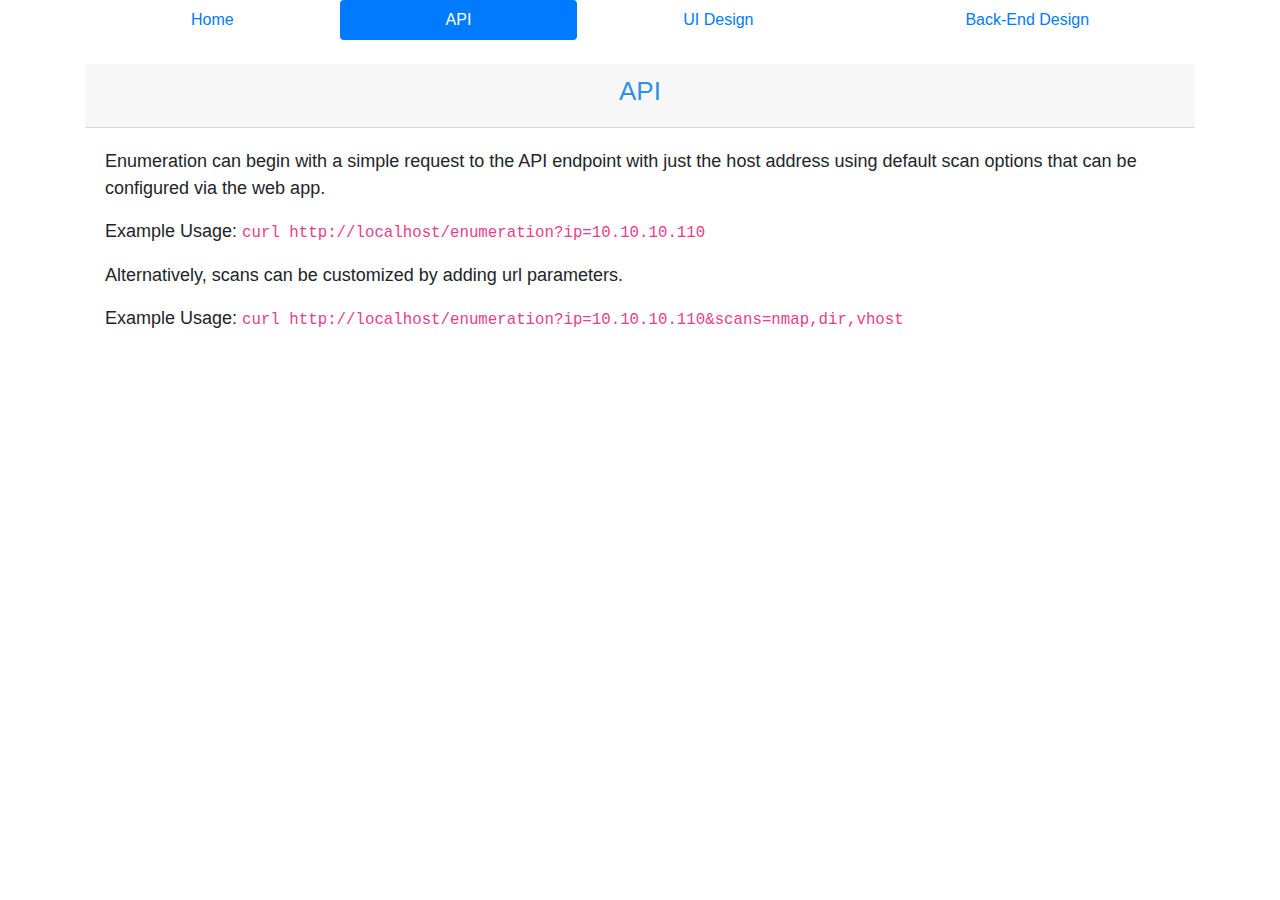
<file: api.html>
<!DOCTYPE html>

<html lang="en">
    <head>
        <link href="https://stackpath.bootstrapcdn.com/bootstrap/4.5.0/css/bootstrap.min.css" rel="stylesheet">
        <link href="styles.css" rel="stylesheet">
        <title>SPRAK - API</title>
    </head>
    <body>
        <div class="container">
            <nav>
                <ul class="nav nav-pills nav-fill">
                    <li role="presentation" class="nav-item"><a class="nav-link" href="index.html">Home</a></li>
                    <li role="presentation" class="nav-item"><a class="nav-link active" href="api.html">API</a></li>
                    <li role="presentation" class="nav-item"><a class="nav-link" href="uidesign.html">UI Design</a></li>
                    <li role="presentation" class="nav-item"><a class="nav-link" href="backend.html">Back-End Design</a></li>
                </ul>
            </nav>
            <br />
            <div class="card-header"><h1>API</h1></div>
            <div class="card-body">
                <p>Enumeration can begin with a simple request to the API endpoint with just the host address 
                    using default scan options that can be configured via the web app.</p>
                
                <p>Example Usage:
                <code>curl http://localhost/enumeration?ip=10.10.10.110</code></p>
                <p>Alternatively, scans can be customized by adding url parameters.</p>
                <p>Example Usage:
                <code>curl http://localhost/enumeration?ip=10.10.10.110&scans=nmap,dir,vhost</code></p>
            </div>
        </div>
    </body>
</html>
</file>
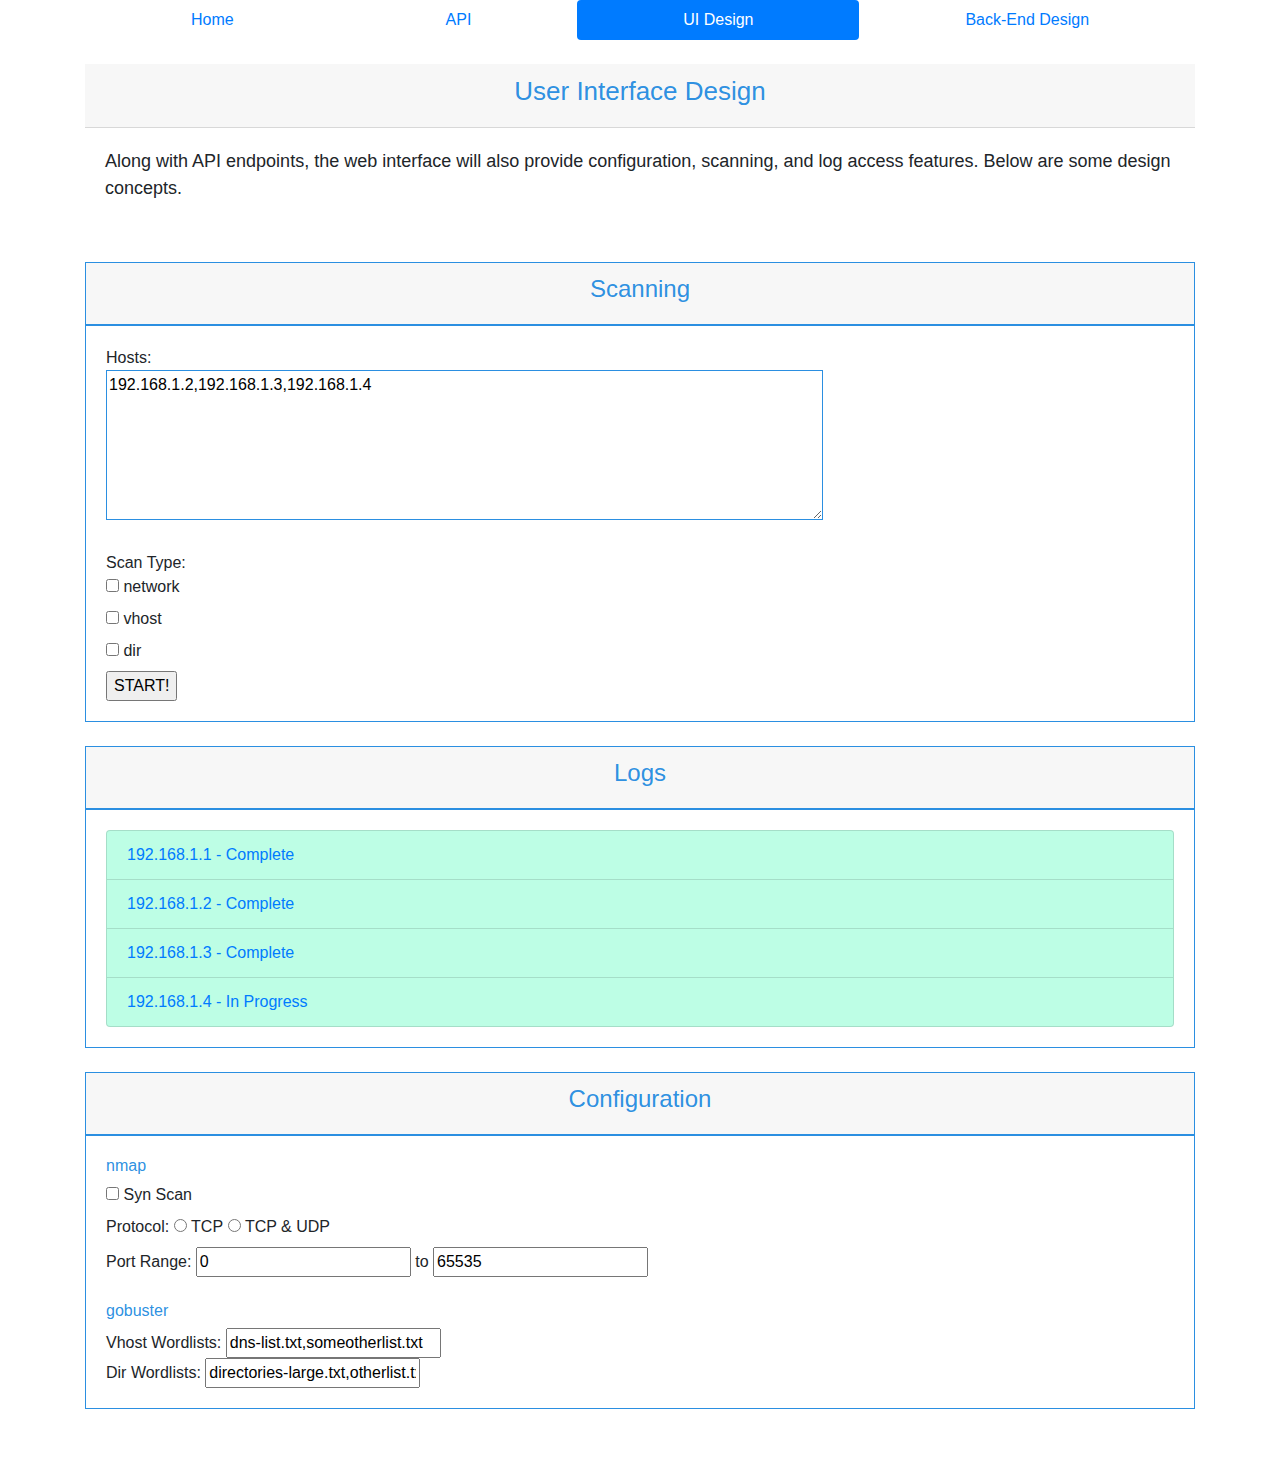
<file: uidesign.html>
<!DOCTYPE html>

<html lang="en">
    <head>
        <link href="https://stackpath.bootstrapcdn.com/bootstrap/4.5.0/css/bootstrap.min.css" rel="stylesheet">
        <link href="styles.css" rel="stylesheet">
        <title>SPRAK - UI Design</title>
    </head>
    <body>
        <div class="container">
            <nav>
                <ul class="nav nav-pills nav-fill">
                    <li role="presentation" class="nav-item"><a class="nav-link" href="index.html">Home</a></li>
                    <li role="presentation" class="nav-item"><a class="nav-link" href="api.html">API</a></li>
                    <li role="presentation" class="nav-item"><a class="nav-link active" href="uidesign.html">UI Design</a></li>
                    <li role="presentation" class="nav-item"><a class="nav-link" href="backend.html">Back-End Design</a></li>
                </ul>
            </nav>
            <br />
            <div class="card-header"><h1>User Interface Design</h1></div>
            <div class="card-body">
                <p>Along with API endpoints, the web interface will also provide configuration, scanning, and log access features.
                    Below are some design concepts.
                </p>
            </div>
            <br />
            <div class="card-header ui-header"><h2>Scanning</h2></div>
            <div class="card-body ui-card">
                <form onsubmit="addLog(); return false;">
                    Hosts:
                    <br />
                    <textarea rows="6" cols="75">192.168.1.2,192.168.1.3,192.168.1.4</textarea>
                    <br /><br />
                    Scan Type:
                    <br />
                    <input type="checkbox" id="network" name="network" value="true">
                    <label for="network">network</label><br />
                    <input type="checkbox" id="vhost" name="vhost" value="true">
                    <label for="vhost">vhost</label><br />
                    <input type="checkbox" id="dir" name="dir" value="true">
                    <label for="dir">dir</label><br />
                    <input type="submit" value="START!">
                </form>
            </div>
            <br />
            <div class="card-header ui-header"><h2>Logs</h2></div>
            <div class="card-body ui-card">
                <ul class="list-group" id="hostlogs">
                    <li class="list-group-item bluebg"><a href="#">192.168.1.1 - Complete</a></li>
                    <li class="list-group-item bluebg"><a href="#">192.168.1.2 - Complete</a></li>
                    <li class="list-group-item bluebg"><a href="#">192.168.1.3 - Complete</a></li>
                    <li class="list-group-item bluebg"><a href="#">192.168.1.4 - In Progress</a></li>
                </ul>
            </div>
            <br />
            <div class="card-header ui-header"><h2>Configuration</h2></div>
            <div class="card-body ui-card">
                <form>
                    <h3>nmap</h3>
                    <input type="checkbox" id="synscan" name="synscan" value="true">
                    <label for="synscan">Syn Scan</label><br />
                    Protocol:
                    <input type="radio" id="tcp" name="protocol" value="tcp">
                    <label for="tcp">TCP</label>
                    <input type="radio" id="tcpudp" name="protocol" value="tcpudp">
                    <label for="tcpudp">TCP & UDP</label><br>
                    Port Range: <input type="text" value="0">&nbsp;to&nbsp;<input type="text" value="65535">
                    <br /><br />
                    <h3>gobuster</h3>
                    Vhost Wordlists:
                    <input type="text" value="dns-list.txt,someotherlist.txt">
                    <br />
                    Dir Wordlists:
                    <input type="text" value="directories-large.txt,otherlist.txt">
                </form>
            </div>
        </div>
        <br />
        <br />
        <script>
            let counter = 4
            function addLog()
            {
                counter++
                var node = document.createElement("li");
                var node2 = document.createElement("a");
                node.className = "list-group-item bluebg";
                node2.setAttribute("href", "#")
                node2.innerHTML = "192.168.1." + counter + " - In Progress"
                node.appendChild(node2);
                document.getElementById("hostlogs").appendChild(node);
            }
        </script>
    </body>
</html>
</file>
<file: styles.css>
h1
{
    text-align: center;
    font-size: 26px;
    color: rgba(35, 139, 224, 0.966);
}

h2
{
    text-align: center;
    font-size: 24px;
    color: rgba(35, 139, 224, 0.966);
}

h3
{
    font-size: medium;
    color: rgba(35, 139, 224, 0.966);
}
p
{
    font-size: large;
}

textarea
{
    border: 1px solid rgba(35, 139, 224, 0.966);
}

.bluebg
{
    background-color: rgba(8, 251, 158, 0.267)
}

.ui-card, .ui-header
{
    border: 1px solid rgba(35, 139, 224, 0.966);
}
</file>
